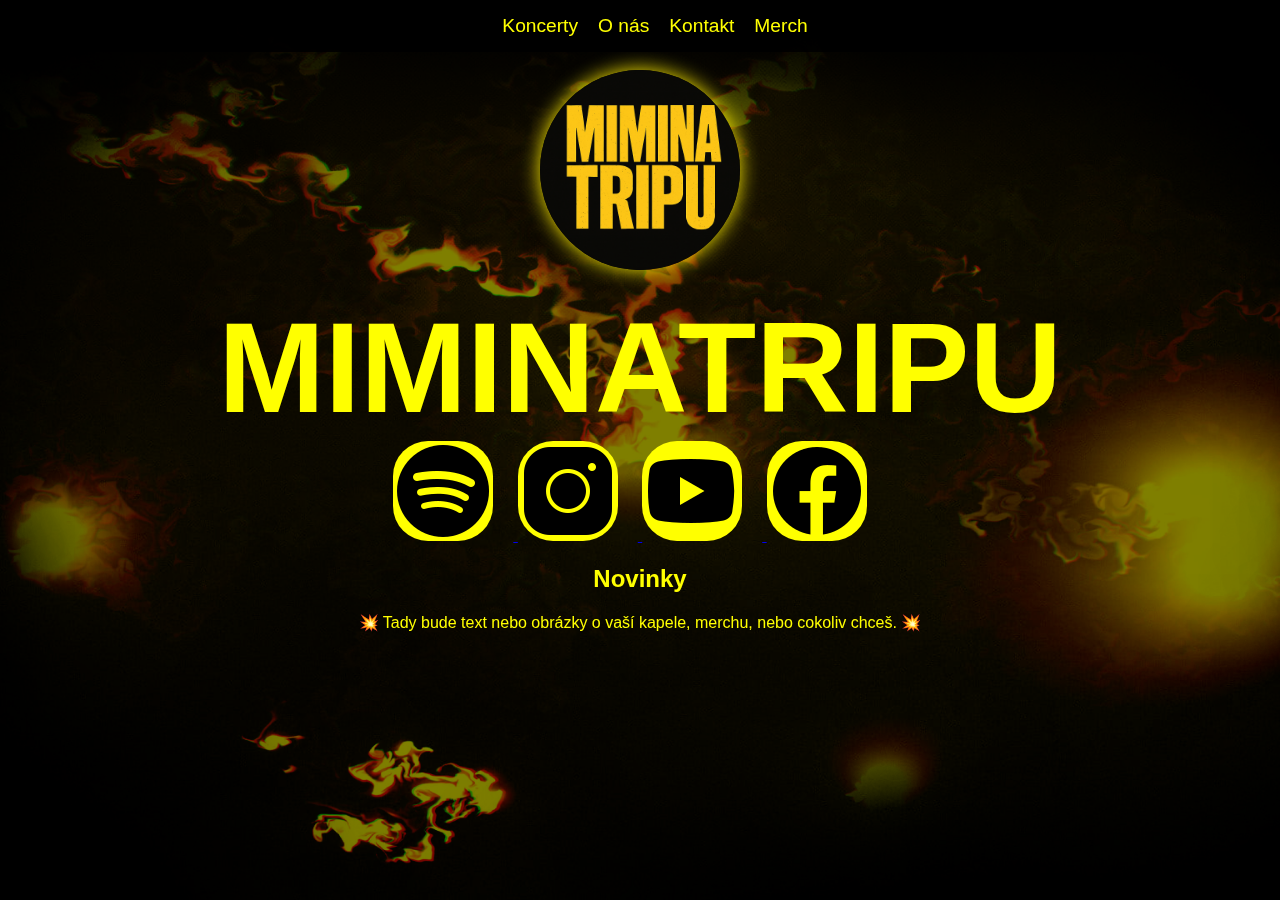
<file: index.html>
<!DOCTYPE html>
<html lang="cs">
<head>
    <meta charset="UTF-8">
    <meta name="viewport" content="width=device-width, initial-scale=1.0">
    <title>MIMINATRIPU official</title>
    <link rel="stylesheet" href="style.css">
    <link rel="icon" type="image/png" href="favicon_48x48.png"> 
    <link rel="stylesheet" href="preloader.css">
</head>

<body>
    <!-- Preloader -->
    <div id="preloader">
        <div class="spinner"></div>
    </div>
    
    <nav class="nav">
        <a href="koncerty.html">Koncerty</a>
        <a href="onas.html">O nás</a>
        <a href="kontakt.html">Kontakt</a>
        <a href="merch.html">Merch</a>
    </nav>

    <div class="logo-container">
        <img src="logo.jpg" alt="Logo MIMINATRIPU" class="logo">
    </div>
    <div class="title">MIMINATRIPU</div>

    <div class="links">
        <a href="https://spotify.com" target="_blank">
            <img src="spotify.png" alt="Spotify" class="icon">
            </a>
            
        <a href="https://www.instagram.com/miminatripu/" target="_blank">
            <img src="instagram.png" alt="Instagram" class="icon">
        </a>
        <a href="https://youtube.com" target="_blank">
            <img src="youtube.png" alt="Youtube" class="icon">
        </a>
        <a href="https://www.facebook.com/profile.php?id=61577759039465" target="_blank">
            <img src="facebook.png" alt="Facebook" class="icon">
        </a>
    </div>

           <section class="extra-section">
    <h2>Novinky</h2>
    <p>💥 Tady bude text nebo obrázky o vaší kapele, merchu, nebo cokoliv chceš. 💥</p>
</section>

    <script>
window.addEventListener("load", function() {
    setTimeout(function() {
        let preloader = document.getElementById("preloader");
        preloader.classList.add("preloader-hidden");

        // Po 0,5s (doba přechodu) úplně odstraníme preloader
        setTimeout(() => {
            preloader.style.display = "none";
        }, 500); // Stejný čas jako transition v CSS
    }, 500); // Preloader bude viditelný jen 0,5s místo 1,1s
});
    </script>
</body>
</html>
</file>
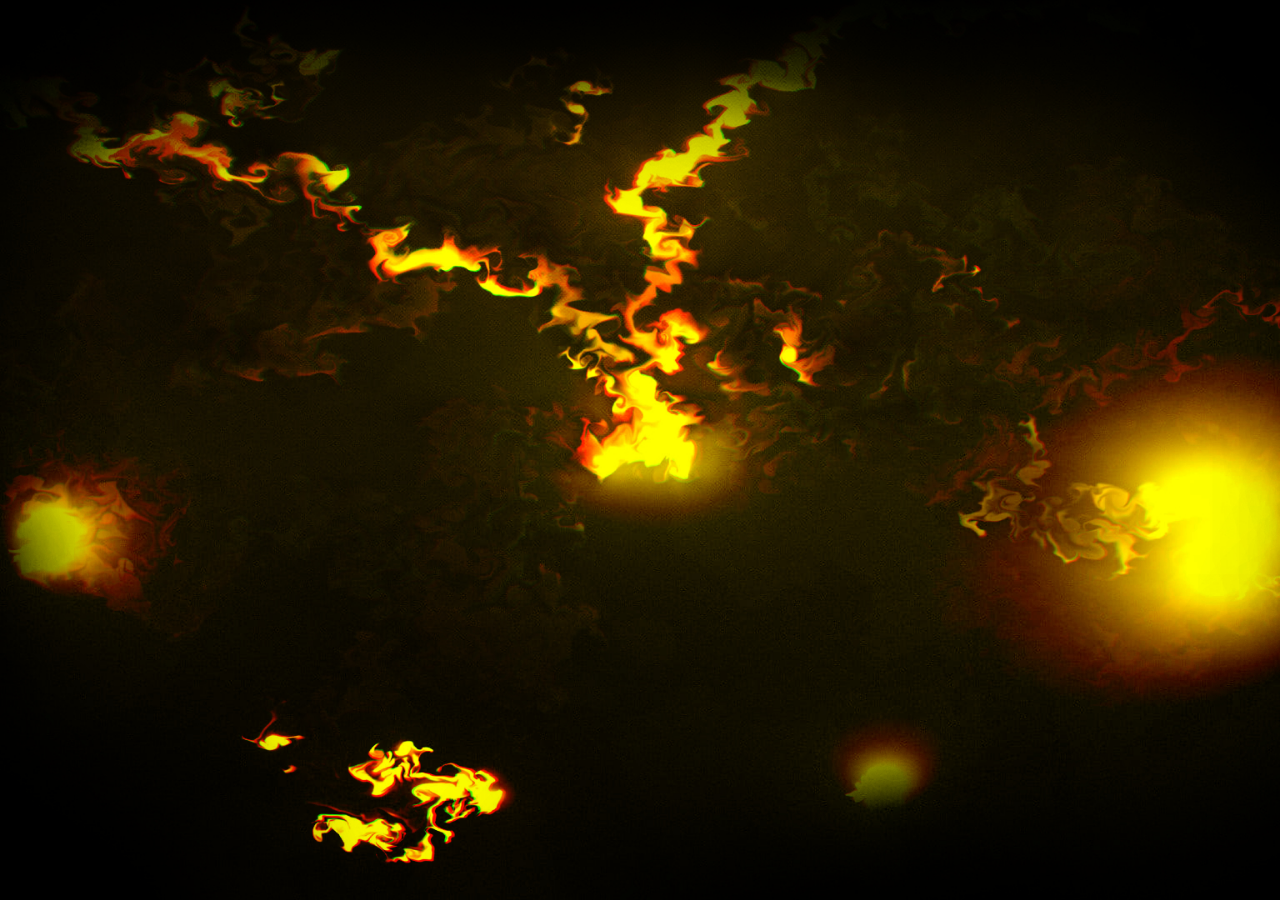
<file: koncerty.html>
<!DOCTYPE html>
<html lang="cs">
<head>
    <meta charset="UTF-8">
    <meta name="viewport" content="width=device-width, initial-scale=1.0">
    <title>Koncerty - MIMINATRIPU</title>
    <link rel="stylesheet" href="koncerty.css">
    <link rel="icon" type="image/png" href="favicon_48x48.png"> 
    <link rel="stylesheet" href="fade.css">
    <link rel="stylesheet" href="style.css">

</head>
<body>
    
    <nav class="nav">
        <a href="index.html">Domů</a>
        <a href="koncerty.html">Koncerty</a>
        <a href="onas.html">O nás</a>
        <a href="kontakt.html">Kontakt</a>
        <a href="merch.html">Merch</a>
    </nav>    
    <div class="container">
        <h1 class="koncerty-title">Nadcházející koncerty</h1>
        <div class="koncerty">
            <div class="koncert">
                <h3>Veselá Fest</h3>
                <p>8. srpna 2025</p>
                <a href="https://veselafest.cz/">Vstupenky</a>
            </div>
            <div class="koncert">
                <h3>¤provizor¤</h3>
                <p> - </p>
                <a href="#">Vstupenky</a>
            </div>
            <div class="koncert">
                <h3>¤provizor¤</h3>
                <p> - </p>
                <a href="#">Vstupenky</a>
            </div>
        </div>
    </div>
    
    
</body>
</html>
</file>
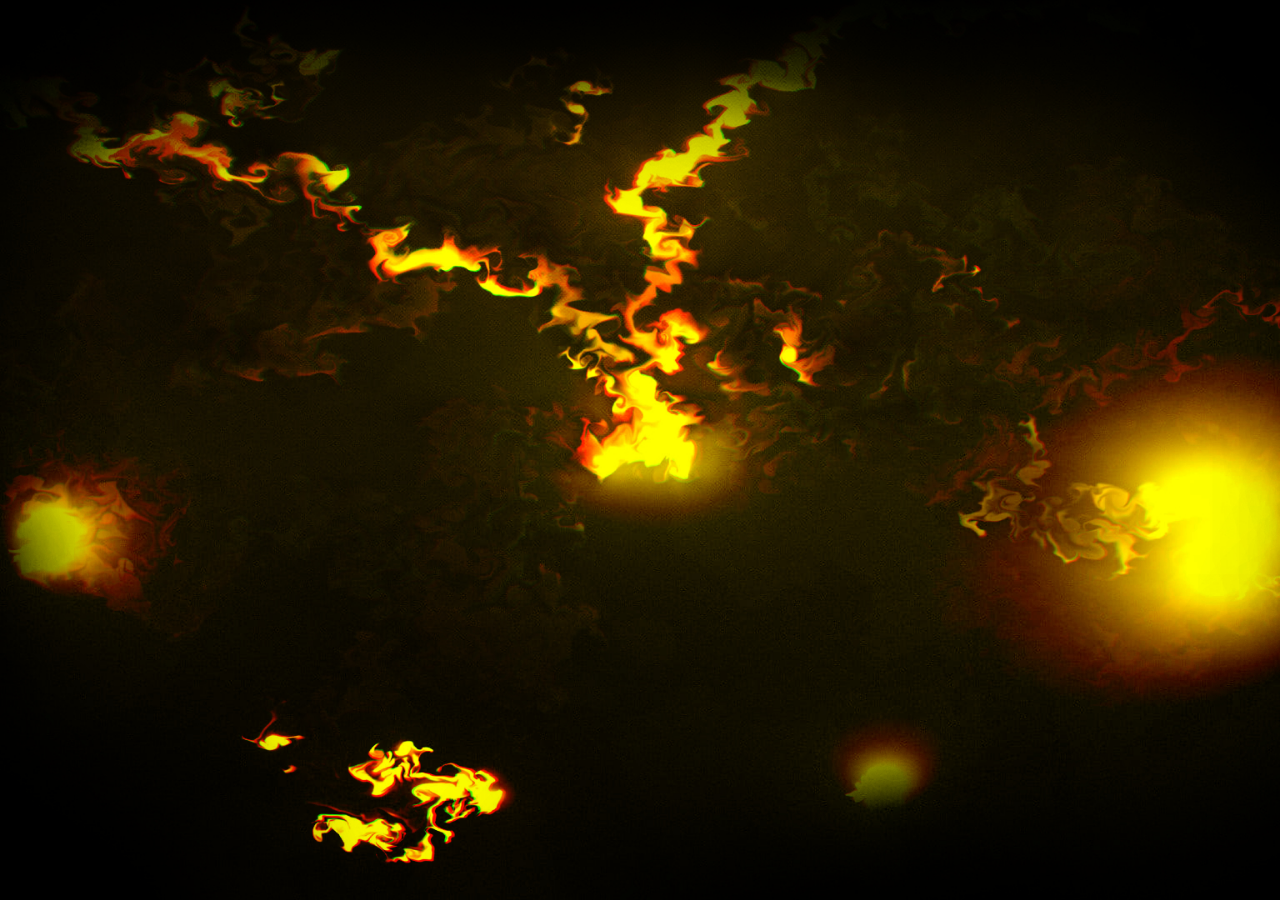
<file: kontakt.html>
<!DOCTYPE html>
<html lang="cs">
<head>
    <meta charset="UTF-8">
    <meta name="viewport" content="width=device-width, initial-scale=1.0">
    <title>Kontakt - MIMINATRIPU</title>
    <link rel="stylesheet" href="style.css">
    <link rel="stylesheet" href="kontakt.css"> <!-- Specifický styl pro kontakt -->
    <link rel="icon" type="image/png" href="favicon_48x48.png"> 
    <link rel="stylesheet" href="fade.css">

</head>
<body>

    <nav class="nav">
        <a href="index.html">Domů</a>
        <a href="koncerty.html">Koncerty</a>
        <a href="onas.html">O nás</a>
        <a href="kontakt.html" class="active">Kontakt</a>
        <a href="merch.html">Merch</a>
    </nav>

    <section class="kontakt-content">
        <h1 class="section-title">Kontakt</h1>
        <div class="kontakt-box">
            <p>Máš otázky, nápady nebo nás chceš pozvat na akci? Napiš nám!</p>
            <ul>
                <li>Email: <a href="mailto:miminatripu@gmail.com">miminatripu@gmail.com</a></li>
                <li>Instagram: <a href="https://instagram.com/miminatripu" target="_blank">@miminatripu</a></li>
            </ul>
        </div>
    </section>
    
    

</body>
</html>
</file>
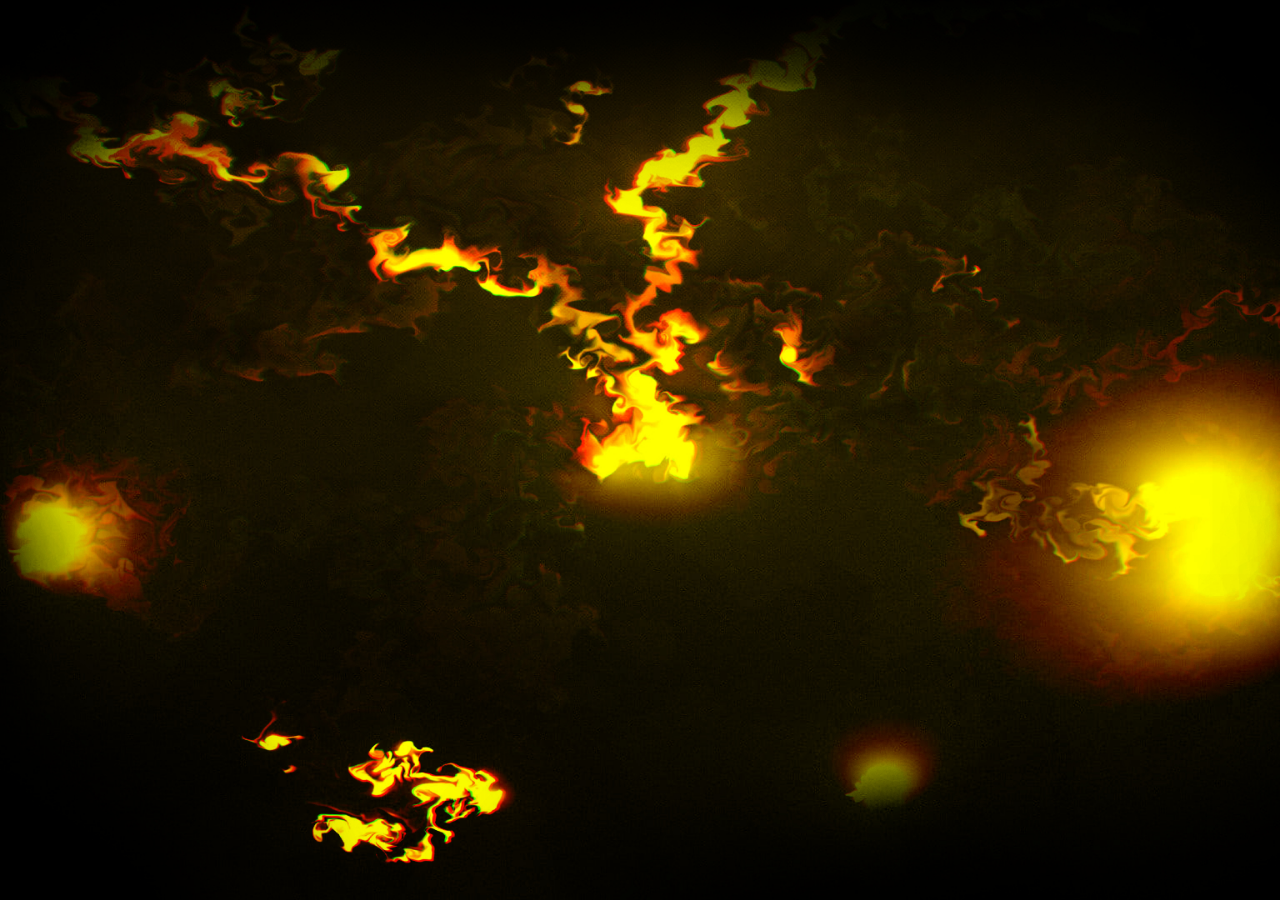
<file: onas.html>
<!DOCTYPE html>
<html lang="cs">
<head>
    <meta charset="UTF-8">
    <meta name="viewport" content="width=device-width, initial-scale=1.0">
    <title>O nás - MIMINATRIPU</title>
    <link rel="stylesheet" href="style.css">
    <link rel="stylesheet" href="onas.css"> <!-- Specifický styl pro sekci O nás -->
    <link rel="icon" type="image/png" href="favicon_48x48.png"> 
    <link rel="stylesheet" href="fade.css">

</head>
<body>
    <nav class="nav">
        <a href="index.html">Domů</a>
        <a href="koncerty.html">Koncerty</a>
        <a href="onas.html" class="active">O nás</a>
        <a href="kontakt.html">Kontakt</a>
        <a href="merch.html">Merch</a>
    </nav>

    <section class="about-content">
        <h1 class="section-title">O nás</h1>
        <div class="about-text">
            <p>MIMINATRIPU je česká funkpopová kapela z Valmezu. Tyhle mimina v roce 2024 nasedly do kočárku bez brzd a od té doby se řítí směrem k posluchačům.</p>
            <p>V srpnu 2025 představí svůj první singl KDYBY CENY BYLY NIŽŠÍ, v němž reaguje na cenu másla a jiných pochutin v českých obchodech nebo taky v ulicích.</p>
        </div>
        <div class="about-image">
            <img src="kapelnifoto.jpg" alt="Fotka kapely MIMINATRIPU">
        </div>
        
    </section>
    
    
</body>
</html>
</file>
<file: style.css>
body::before {
        content: "";
            position: fixed;
                top: 0;
                    left: 0;
                        width: 100%;
                            height: 100%;   
                                background: rgba(0, 0, 0, 0.5); /* 🔳 Poloprůhledná černá vrstva */
                                    z-index: -1;
    }

    body {
        background: url('bg.jpg') no-repeat center center fixed;
            color: yellow;
                font-family: 'Arial', sans-serif;
                    text-align: center;
                        margin: 0px;
                            background-size: cover;
                                padding: 0;
                                    overflow-x: hidden;
    }
    .title {
    font-size: 10vw;
        font-weight: bolder;
            text-transform: uppercase;
                white-space: nowrap;
                    animation: glow 1.5s infinite alternate;
                        text-align: center;
                           
                                
                           
    }

    @keyframes glow {
        from { text-shadow: 0 0 10px yellow, 0 0 20px orange; }
            to { text-shadow: 0 0 20px yellow, 0 0 30px red; }
    }
    .nav {
                            position: fixed;
                        top: 10px;
                    width: 100%;
                display: flex;
            justify-content: center;
        gap: 20px;
        font-size: 1.2rem;
            background-color: rgba(0, 0, 0, 0.9); 
                padding: 15px;
                    position: fixed;
                        top: 0;
                            width: 100%;
                                text-align: center;
    }
    .nav a {
        color: yellow;
            text-decoration: none;
                transition: color 0.3s; 
    }
    .nav a:hover {
        color: orange;
            background: black;
    }

    .logo-container {
        text-align: center;
            margin-top: 70px;
                margin-bottom: 20px;

    }

    .logo {
        width: 200px;
        
                border-radius: 50%;
                    box-shadow: 0 0 20px rgb(255, 238, 0);
                        transition: transform 0.3s ease;
                            max-width: 200px;
                               
                            
    }

.icon {
    transition: transform 0.5s ease, filter 0.5s ease;
        background-color: yellow;
            margin-top: 50x;
                margin-right: 20px;
                border-radius: 35px;
                    gap: 20px;

}


.icon:hover {
   transform: scale(1.2);
        color: rgb(255, 255, 255);
            transform: scale(1.1);
                background-color: yellow;
                    text-shadow: 0 0 10px black, 0 0 20px black, 0 0 30px black;
                        box-shadow: 0 0 20px orange, 0 0 30px rgb(205, 135, 5)
                            
}

.icon {
    width: 100px;
        height: 100px;
}
</file>
<file: preloader.css>
/* Preloader */
#preloader {
    position: fixed;
    top: 0;
    left: 0;
    width: 100%;
    height: 100%;
    background: url('preloaderbg.jpg') no-repeat center center;
    background-size: cover;
    display: flex;
    justify-content: center;
    align-items: center;
    z-index: 9999;
    transition: opacity 1s ease-out;
}

/* Rotující kolečko */
.spinner {
    width: 80px;
    height: 80px;
    border: 8px solid yellow;
    border-top: 8px solid transparent;
    border-radius: 50%;
    animation: spin 1s linear infinite;
}

/* Animace rotace */
@keyframes spin {
    0% { transform: rotate(0deg); }
    100% { transform: rotate(360deg); }
}

/* Skrytí preloaderu s plynulým efektem */
.preloader-hidden {
    opacity: 0;
    pointer-events: none;
}
</file>
<file: fade.css>
body {
    opacity: 0;
    animation: fadeIn 1s ease-in-out forwards;
}

@keyframes fadeIn {
    to {
        opacity: 1;
    }
}
</file>
<file: kontakt.css>
/* kontakt.css */

body {
    background: url('bg.jpg') no-repeat center center fixed;
    background-size: cover;
    color: #fff;
    font-family: 'Arial', sans-serif;
    margin: 0;
    padding: 0;
}

/* Navigace je převzatá ze style.css, takže tady není třeba znova */

.kontakt-content {
    display: flex;
    flex-direction: column;
    align-items: center;
    padding: 80px 20px 60px;
    text-align: center;
}

.kontakt-content h1 {
    font-size: 3rem;
    color:yellow ;
    text-shadow: 0 0 15px yellow;
    margin-bottom: 30px;
}

.kontakt-box {
    max-width: 600px;
    background-color: rgba(0, 0, 0, 0.6);
    padding: 30px;
    border: 2px solid #ffcc00;
    box-shadow: 0 0 25px #ffcc00;
    border-radius: 20px;
}

.kontakt-box p {
    font-size: 1.2rem;
    margin-bottom: 20px;
}

.kontakt-box ul {
    list-style: none;
    padding: 0;
}

.kontakt-box li {
    margin: 15px 0;
    font-size: 1.1rem;
}

.kontakt-box a {
    color: #ffcc00;
    text-decoration: none;
    transition: color 0.3s, text-shadow 0.3s;
}

.kontakt-box a:hover {
    color: rgb(255, 255, 255);
    text-shadow: 0 0 10px #ffcc00;
}

.section-title {
    font-size: 48px;
    color: yellow;
    text-align: center;
    font-weight: bold;
    text-shadow: 0px 0px 10px rgba(255, 255, 0, 0.8),
                 0px 0px 20px rgba(255, 255, 0, 0.6),
                 0px 0px 30px rgba(255, 255, 0, 0.4);
    background: rgba(0, 0, 0, 0.8);
    padding: 10px 20px;
    display: inline-block;
    border-radius: 10px;
    margin-top: 100px;
}
</file>
<file: onas.css>
body {
    background-size: cover;
    color: white;
    font-family: Arial, sans-serif;
    text-align: center;
    margin: 0;
    padding: 0;
    background: url('bg.jpg') no-repeat center center/cover;
    min-height: 100vh; /* Umožní posouvání stránky */
    overflow-y: auto; /* Povolení scrollování */
}


.about-content {
    display: flex;
    flex-direction: column;
    align-items: center;
    justify-content: center;
    padding: 5px;

}

.about-text {
    max-width: 800px;
    margin-bottom: 20px;
    background: rgba(0, 0, 0, 0.7);
    padding: 100px;
    border-radius: 10px;
}

.about-image img {
    width: 100%;
    max-width: 500px;
    border-radius: 10px;
    box-shadow: 0 0 15px yellow;
    
}

.about-title {
    text-align: center;
    font-size: 3em;
    font-weight: bold;
    margin-bottom: 6px;
    color: yellow;
    text-shadow: 0 0 10px rgba(255, 255, 0, 0.8);
    padding: 20px;
    border: 1px solid rgb(0, 0, 0); /* Žlutý rámeček */
    border-radius: 10px; /* Zaoblené rohy */
    box-shadow: 0 0 20px rgba(0, 0, 0, 0.8); /* Glow efekt */
    width: 400px;
    margin-top: 100px;
    background-color: rgba(0, 0, 0, 0.7);
    max-height: 30px;

   
    
}

.section-title {
    font-size: 48px;
    color: yellow;
    text-align: center;
    font-weight: bold;
    text-shadow: 0px 0px 10px rgba(255, 255, 0, 0.8),
                 0px 0px 20px rgba(255, 255, 0, 0.6),
                 0px 0px 30px rgba(255, 255, 0, 0.4);
    background: rgba(0, 0, 0, 0.8);
    padding: 10px 20px;
    display: inline-block;
    border-radius: 10px;
    margin-top: 100px;
}
</file>
<file: koncerty.css>
/* Resetování stylů */
body, h1, h3, p {
    margin: 0;
    padding: 0;
    text-align: center;
    font-family: 'Arial', sans-serif;
}

/* Hlavní kontejner */
.container {
    display: flex;
    flex-direction: column;
    align-items: center;
    justify-content: center;
    min-height: 100vh;
    background: url('bg.jpg') no-repeat center center/cover;
    color: yellow;
    font-family: Arial, sans-serif;
}

/* Nadpis */
h1 {
    font-size: 2em;
    margin-bottom: 20px;

}

/* Wrapper pro koncerty */
.koncerty {
    display: flex;
    justify-content: center;
    gap: 20px;
    flex-wrap: wrap;
}

/* Každý koncert */
.koncert {
    background: rgba(0, 0, 0, 0.9);
    padding: 15px;
    width: 200px;
    border: 2px solid yellow;
    border-radius: 10px;
    transition: transform 0.3s ease-in-out;
}

.koncert:hover {
    transform: scale(1.05);
    box-shadow: 0 0 10px yellow;
}

/* Odkazy */
.koncert a {
    display: inline-block;
    padding: 8px 15px;
    margin-top: 10px;
    background: yellow;
    color: black;
    text-decoration: none;
    font-weight: bold;
    border-radius: 5px;
}

.koncert a:hover {
    background: black;
    color: yellow;
    border: 2px solid yellow;
}


.nav {
    position: fixed;
    top: 10px;
    width: 100%;
    display: flex;
    justify-content: center;
    gap: 20px;
    font-size: 1.2rem;
        background-color: rgba(0, 0, 0, 0.9); /* Žlutá s průhledností */
        padding: 15px;
        position: fixed;
        top: 0;
        width: 100%;
        text-align: center;
        z-index: 10;

    
}
.nav a {
    color: yellow;
    text-decoration: none;
    transition: color 0.3s;
}
.nav a:hover {
    color: orange;
    background: black;
}

.koncerty-title {
    font-size: 48px;
    color: yellow;
    text-align: center;
    font-weight: bold;
    text-shadow: 0px 0px 10px rgba(255, 255, 0, 0.8), 
    0px 0px 20px rgba(255, 255, 0, 0.6), 
    0px 0px 30px rgba(255, 255, 0, 0.4);
}

.koncerty-title {
    font-size: 48px;
    color: yellow;
    text-align: center;
    font-weight: bold;
    background: rgba(0, 0, 0, 0.8);
    padding: 10px 20px;
    display: inline-block;
    border-radius: 10px;
}
</file>
